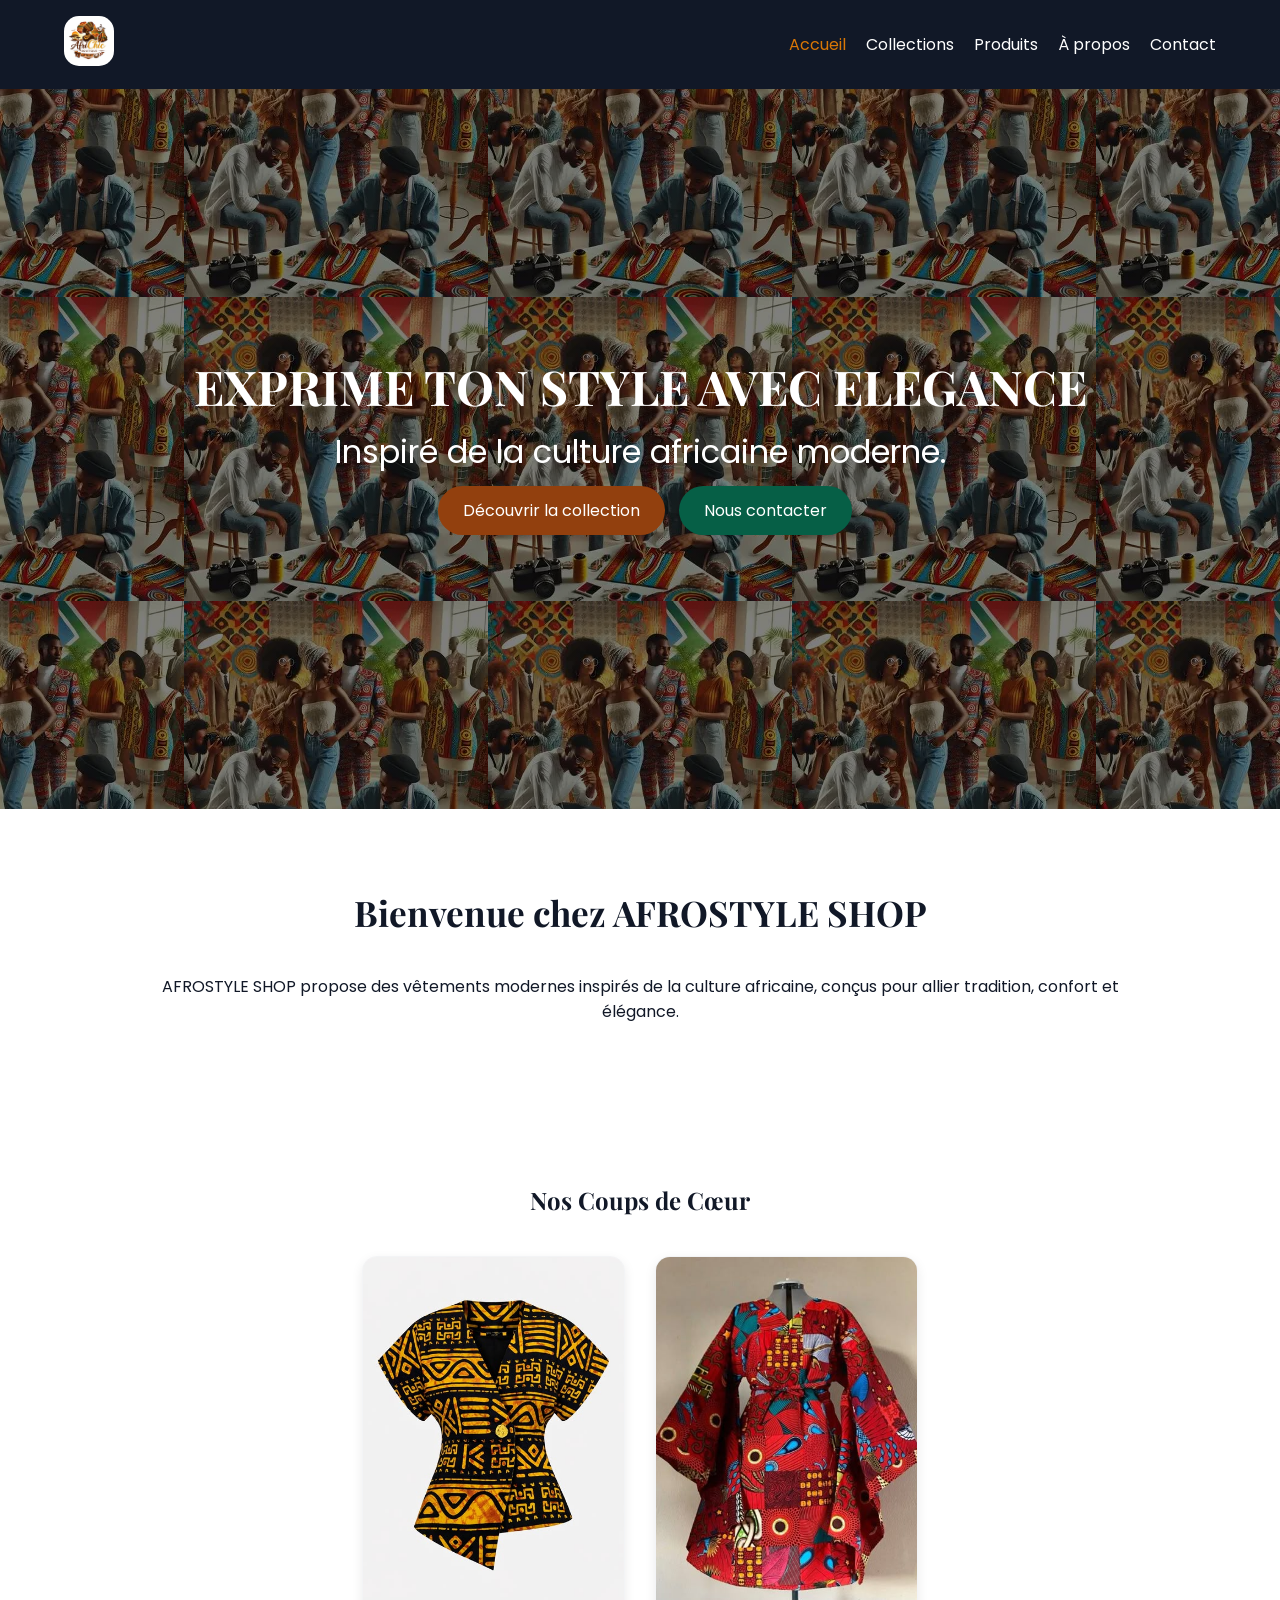
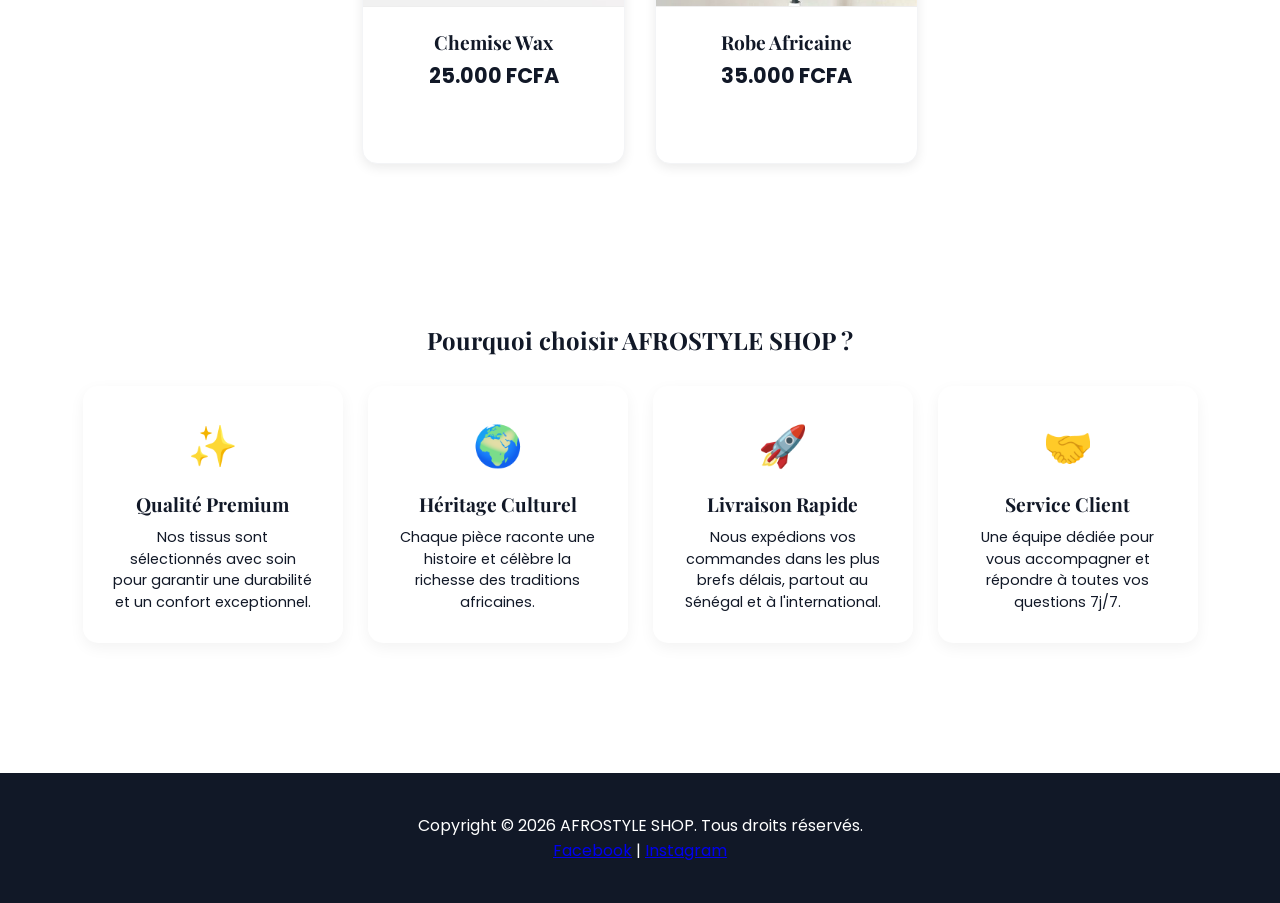
<file: index.html>
<!DOCTYPE html>
<html lang="fr">

<head>
    <meta charset="UTF-8">
    <meta name="viewport" content="width=device-width, initial-scale=1.0">
    <title>Accueil | AFROSTYLE SHOP</title>
    <link rel="stylesheet" href="css/style.css">
    <link
        href="https://fonts.googleapis.com/css2?family=Playfair+Display:wght@700&family=Poppins:wght@300;400;600&display=swap"
        rel="stylesheet">
</head>

<body>

    <header>
        <div class="logo">
            <img src="images/logo1.jpg" alt="AFROSTYLE SHOP Logo">
        </div>
        <nav>
            <ul>
                <li><a href="index.html" class="active">Accueil</a></li>
                <li><a href="collections.html">Collections</a></li>
                <li><a href="produits.html">Produits</a></li>
                <li><a href="about.html">À propos</a></li>
                <li><a href="contact.html">Contact</a></li>
            </ul>
        </nav>
    </header>

    <main>
        <section class="hero">
            <div class="hero-content">
                <h1>EXPRIME TON STYLE AVEC ELEGANCE</h1>
                <p>Inspiré de la culture africaine moderne.</p>
                <div class="hero-buttons">
                    <a href="collections.html" class="btn-primary">Découvrir la collection</a>
                    <a href="contact.html" class="btn-secondary">Nous contacter</a>
                </div>
            </div>
        </section>

        <section class="presentation">
            <h2>Bienvenue chez AFROSTYLE SHOP</h2>
            <p>
                AFROSTYLE SHOP propose des vêtements modernes inspirés de la culture africaine,
                conçus pour allier tradition, confort et élégance.
            </p>
        </section>

        <section class="featured-products">
            <h2 class="coup">Nos Coups de Cœur</h2>
            <div class="product-grid">
                <article class="product-card">
                    <img src="images/pepite.jpg" alt="Chemise Wax">
                    <h3>Chemise Wax</h3>
                    <p class="price">25.000 FCFA</p>
                    <a href="contact.html" class="btn-buy">Commander</a>
                </article>
                <article class="product-card">
                    <img src="images/robe-africaine.jpg" alt="Robe Africaine">
                    <h3>Robe Africaine</h3>
                    <p class="price">35.000 FCFA</p>
                    <a href="contact.html" class="btn-buy">Commander</a>
                </article>
            </div>
        </section>

        <section class="advantages">
            <h2 class="section-title">Pourquoi choisir AFROSTYLE SHOP ?</h2>

            <div class="advantages-grid">
                <div class="adv-card">
                    <div class="icon">✨</div>
                    <h3>Qualité Premium</h3>
                    <p>Nos tissus sont sélectionnés avec soin pour garantir une durabilité et un confort exceptionnel.
                    </p>
                </div>

                <div class="adv-card">
                    <div class="icon">🌍</div>
                    <h3>Héritage Culturel</h3>
                    <p>Chaque pièce raconte une histoire et célèbre la richesse des traditions africaines.</p>
                </div>

                <div class="adv-card">
                    <div class="icon">🚀</div>
                    <h3>Livraison Rapide</h3>
                    <p>Nous expédions vos commandes dans les plus brefs délais, partout au Sénégal et à l'international.
                    </p>
                </div>

                <div class="adv-card">
                    <div class="icon">🤝</div>
                    <h3>Service Client</h3>
                    <p>Une équipe dédiée pour vous accompagner et répondre à toutes vos questions 7j/7.</p>
                </div>
            </div>
        </section>
    </main>

    <footer>
        <div class="footer-content">
            <p>Copyright &copy; 2026 AFROSTYLE SHOP. Tous droits réservés.</p>
            <div class="social-links">
                <a href="#">Facebook</a> | <a href="#">Instagram</a>
            </div>
        </div>
    </footer>

</body>

</html>
</file>
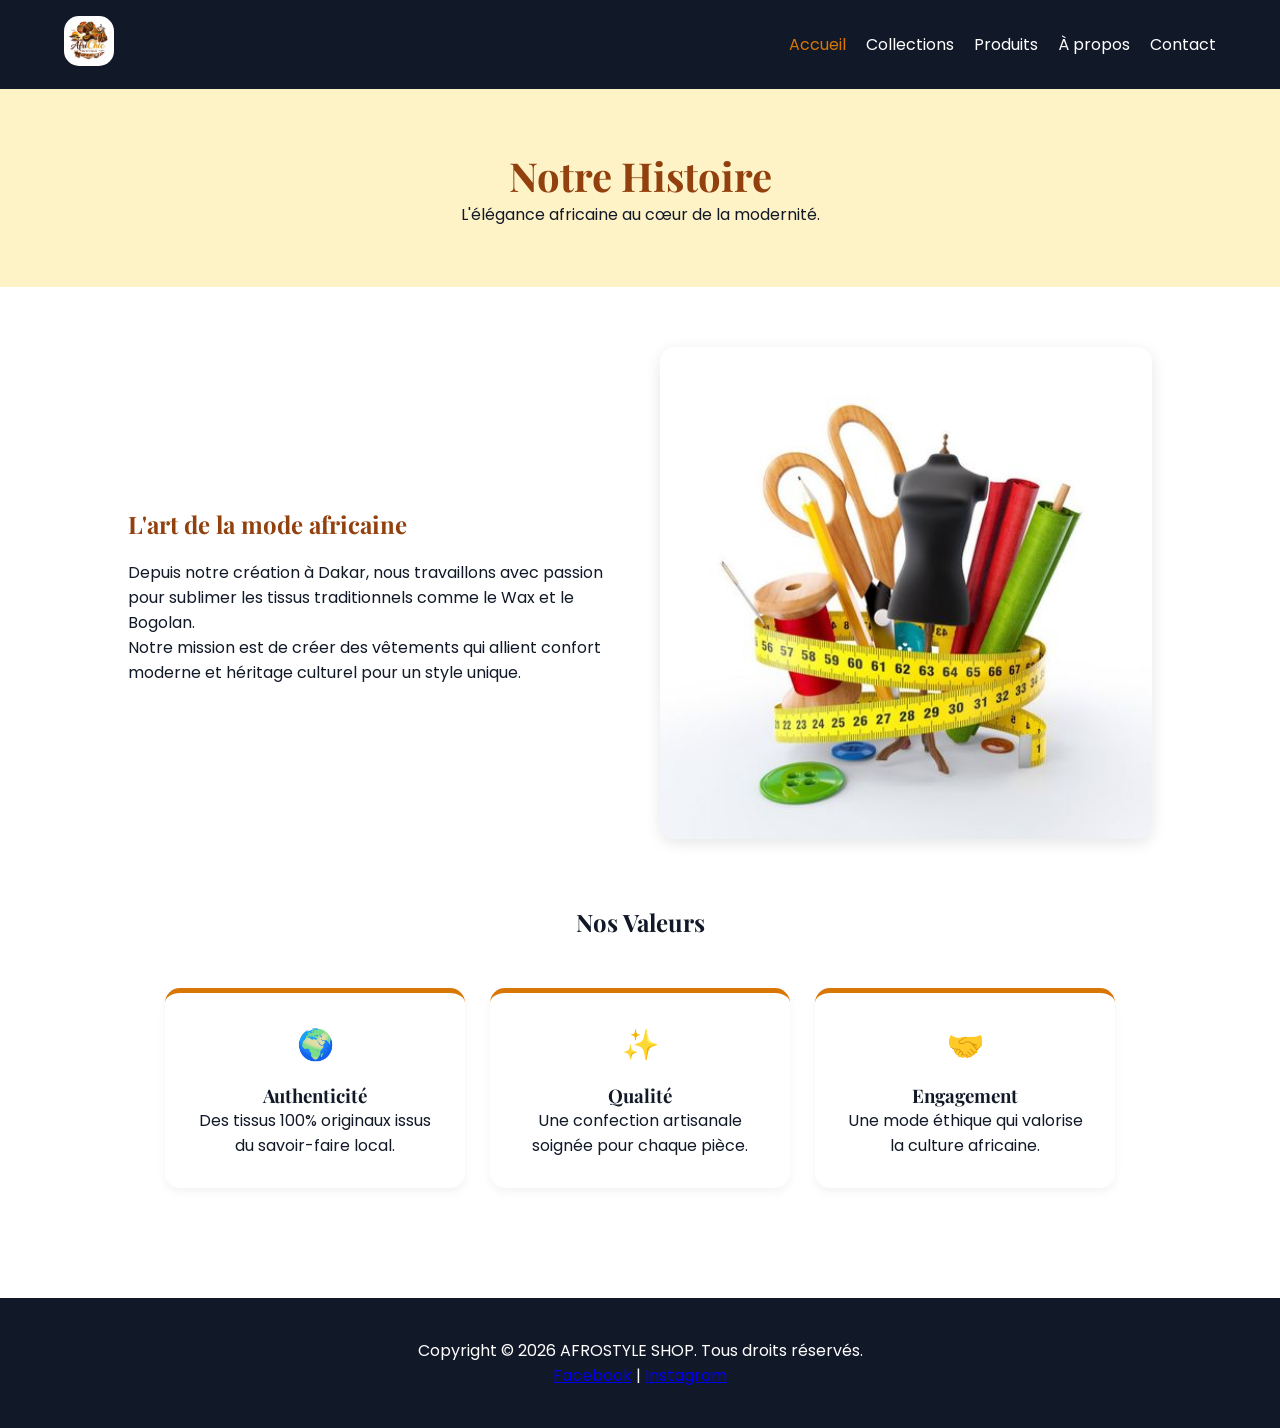
<file: about.html>
<!DOCTYPE html>
<html lang="fr">

<head>
    <meta charset="UTF-8">
    <meta name="viewport" content="width=device-width, initial-scale=1.0">
    <title>Accueil | AFROSTYLE SHOP</title>
    <link rel="stylesheet" href="css/style.css">
    <link
        href="https://fonts.googleapis.com/css2?family=Playfair+Display:wght@700&family=Poppins:wght@300;400;600&display=swap"
        rel="stylesheet">
</head>

<body>

    <header>
        <div class="logo">
            <img src="images/logo1.jpg" alt="AFROSTYLE SHOP Logo">
        </div>
        <nav>
            <ul>
                <li><a href="index.html" class="active">Accueil</a></li>
                <li><a href="collections.html">Collections</a></li>
                <li><a href="produits.html">Produits</a></li>
                <li><a href="about.html">À propos</a></li>
                <li><a href="contact.html">Contact</a></li>
            </ul>
        </nav>
    </header>

    <main>
        <section class="about-intro">
            <h1>Notre Histoire</h1>
            <p>L'élégance africaine au cœur de la modernité.</p>
        </section>

        <section class="about-flex-section">
            <div class="about-text">
                <h2>L'art de la mode africaine</h2>
                <p>Depuis notre création à Dakar, nous travaillons avec passion pour sublimer les tissus traditionnels
                    comme le Wax et le Bogolan.</p>
                <p>Notre mission est de créer des vêtements qui allient confort moderne et héritage culturel pour un
                    style unique.</p>
            </div>
            <div class="about-img">
                <img src="images/atelier2.jpg" alt="Atelier de couture">
            </div>
        </section>

        <section class="about-values">
            <h2 style="text-align: center; margin-bottom: 30px;">Nos Valeurs</h2>
            <div class="values-grid">

                <article class="value-card">
                    <div class="value-icon">🌍</div>
                    <h3>Authenticité</h3>
                    <p>Des tissus 100% originaux issus du savoir-faire local.</p>
                </article>

                <article class="value-card">
                    <div class="value-icon">✨</div>
                    <h3>Qualité</h3>
                    <p>Une confection artisanale soignée pour chaque pièce.</p>
                </article>

                <article class="value-card">
                    <div class="value-icon">🤝</div>
                    <h3>Engagement</h3>
                    <p>Une mode éthique qui valorise la culture africaine.</p>
                </article>

            </div>
        </section>
    </main>



    <footer>
        <div class="footer-content">
            <p>Copyright &copy; 2026 AFROSTYLE SHOP. Tous droits réservés.</p>
            <div class="social-links">
                <a href="#">Facebook</a> | <a href="#">Instagram</a>
            </div>
        </div>
    </footer>

</body>

</html>
</file>
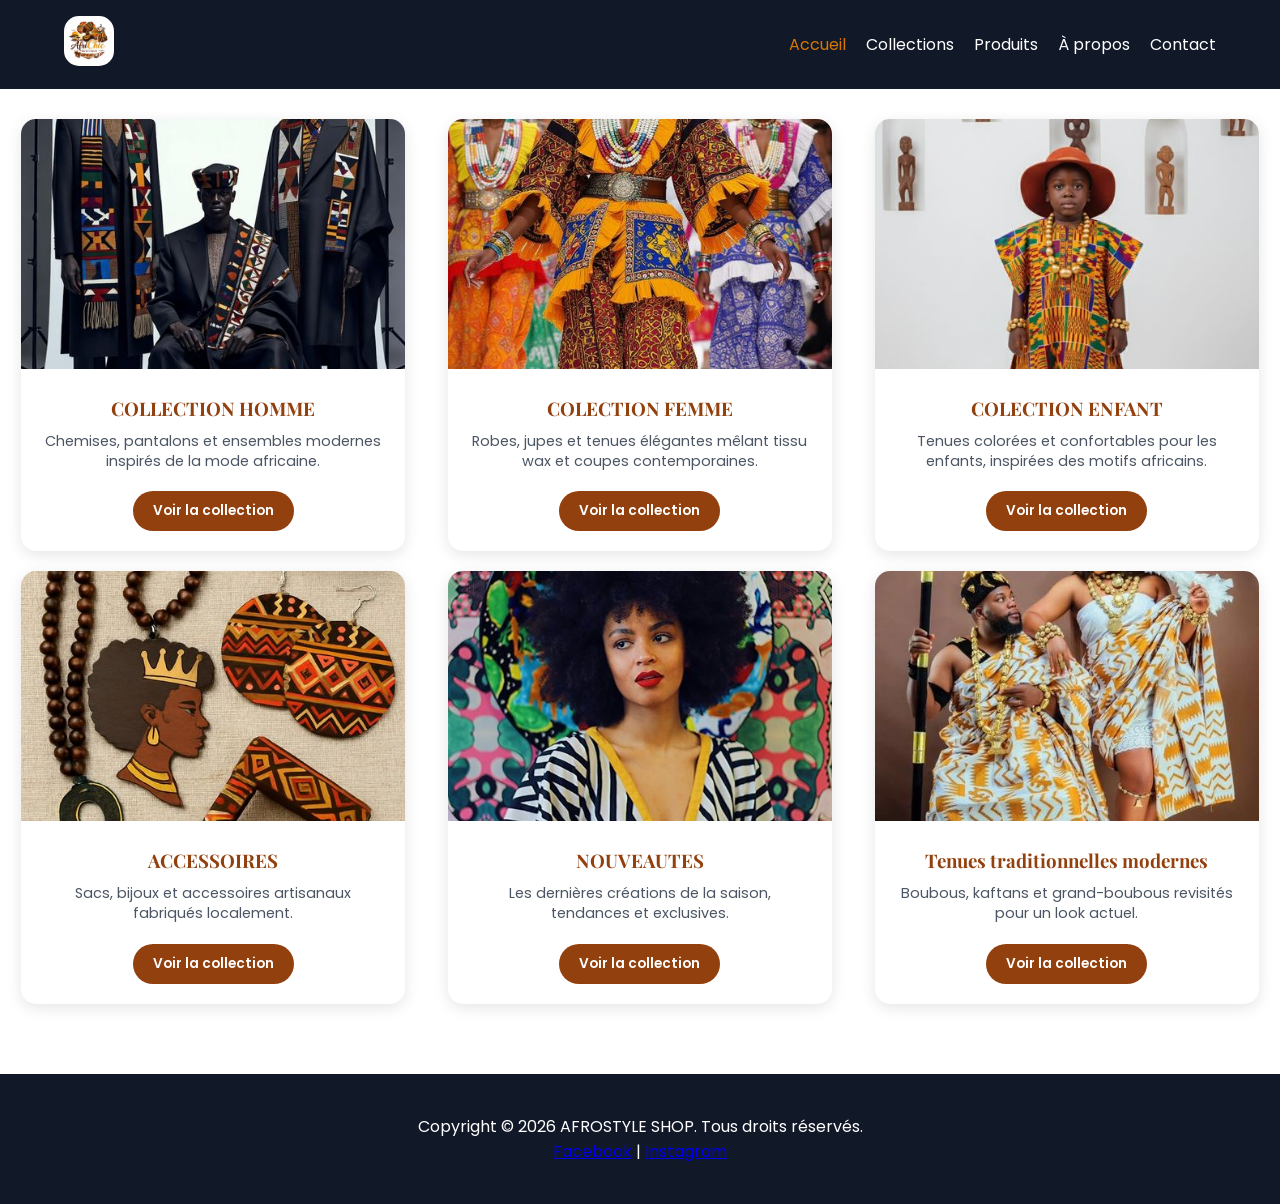
<file: collections.html>
<!DOCTYPE html>
<html lang="fr">

<head>
    <meta charset="UTF-8">
    <meta name="viewport" content="width=device-width, initial-scale=1.0">
    <title>Accueil | AFROSTYLE SHOP</title>
    <link rel="stylesheet" href="css/style.css">
    <link
        href="https://fonts.googleapis.com/css2?family=Playfair+Display:wght@700&family=Poppins:wght@300;400;600&display=swap"
        rel="stylesheet">
</head>

<body>

    <header>
        <div class="logo">
            <img src="images/logo1.jpg" alt="AFROSTYLE SHOP Logo">
        </div>
        <nav>
            <ul>
                <li><a href="index.html" class="active">Accueil</a></li>
                <li><a href="collections.html">Collections</a></li>
                <li><a href="produits.html">Produits</a></li>
                <li><a href="about.html">À propos</a></li>
                <li><a href="contact.html">Contact</a></li>
            </ul>
        </nav>
    </header>

    <main>
        <div class="collections-container">

            <article class="collection-card">
                <div class="collection-img-container">
                    <img src="images/collection-homme.jpg" alt="Nom de la collection">
                </div>
                <div class="collection-body">
                    <h3>COLLECTION HOMME</h3>
                    <p>Chemises, pantalons et ensembles modernes inspirés de la mode africaine.</p>
                    <a href="produits.html" class="btn-collection">Voir la collection</a>
                </div>
            </article>

            <article class="collection-card">
                <div class="collection-img-container">
                    <img src="images/collection-femme.jpg" alt="Nom de la collection">
                </div>
                <div class="collection-body">
                    <h3>COLECTION FEMME</h3>
                    <p>Robes, jupes et tenues élégantes mêlant tissu wax et coupes contemporaines.</p>
                    <a href="produits.html" class="btn-collection">Voir la collection</a>
                </div>
            </article>

            <article class="collection-card">
                <div class="collection-img-container">
                    <img src="images/collection-enfant.jpg" alt="Nom de la collection">
                </div>
                <div class="collection-body">
                    <h3>COLECTION ENFANT</h3>
                    <p>Tenues colorées et confortables pour les enfants, inspirées des motifs africains.</p>
                    <a href="produits.html" class="btn-collection">Voir la collection</a>


                </div>

            </article>

            <article class="collection-card">
                <div class="collection-img-container">
                    <img src="images/accessoire.jpg" alt="Nom de la collection">
                </div>
                <div class="collection-body">
                    <h3>ACCESSOIRES</h3>
                    <p>Sacs, bijoux et accessoires artisanaux fabriqués localement.</p>
                    <a href="produits.html" class="btn-collection">Voir la collection</a>
                </div>
            </article>

            <article class="collection-card">
                <div class="collection-img-container">
                    <img src="images/nouveautés.jpg" alt="Nom de la collection">
                </div>
                <div class="collection-body">
                    <h3>NOUVEAUTES</h3>
                    <p>Les dernières créations de la saison, tendances et exclusives.</p>
                    <a href="produits.html" class="btn-collection">Voir la collection</a>
                </div>
            </article>

            <article class="collection-card">
                <div class="collection-img-container">
                    <img src="images/moderne.jpg" alt="Nom de la collection">
                </div>
                <div class="collection-body">
                    <h3>Tenues traditionnelles modernes</h3>


                    <p>Boubous, kaftans et grand-boubous revisités pour un look actuel.</p>
                    <a href="produits.html" class="btn-collection">Voir la collection</a>
                </div>
            </article>

        </div>

    </main>































    <footer>
        <div class="footer-content">
            <p>Copyright &copy; 2026 AFROSTYLE SHOP. Tous droits réservés.</p>
            <div class="social-links">
                <a href="#">Facebook</a> | <a href="#">Instagram</a>
            </div>
        </div>
    </footer>

</body>

</html>
</file>
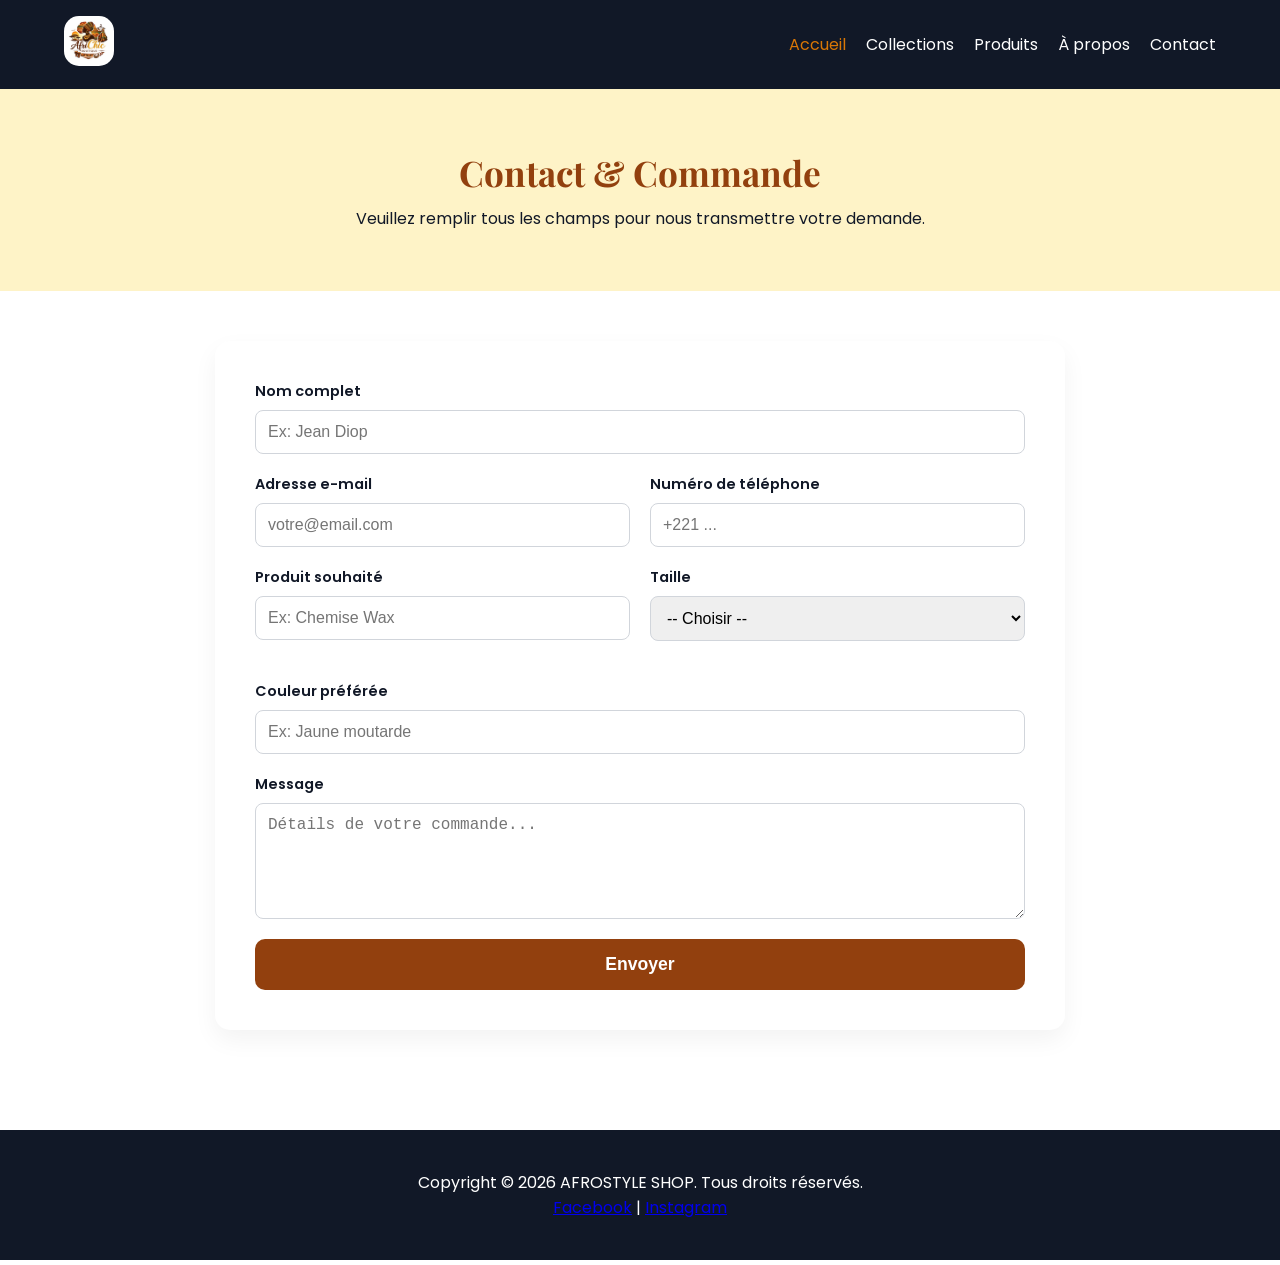
<file: contact.html>
<!DOCTYPE html>
<html lang="fr">

<head>
    <meta charset="UTF-8">
    <meta name="viewport" content="width=device-width, initial-scale=1.0">
    <title>Accueil | AFROSTYLE SHOP</title>
    <link rel="stylesheet" href="css/style.css">
    <link
        href="https://fonts.googleapis.com/css2?family=Playfair+Display:wght@700&family=Poppins:wght@300;400;600&display=swap"
        rel="stylesheet">
</head>

<body>

    <header>
        <div class="logo">
            <img src="images/logo1.jpg" alt="AFROSTYLE SHOP Logo">
        </div>
        <nav>
            <ul>
                <li><a href="index.html" class="active">Accueil</a></li>
                <li><a href="collections.html">Collections</a></li>
                <li><a href="produits.html">Produits</a></li>
                <li><a href="about.html">À propos</a></li>
                <li><a href="contact.html">Contact</a></li>
            </ul>
        </nav>
    </header>

    <main>
        <section class="contact-header">
            <h1>Contact & Commande</h1>
            <p>Veuillez remplir tous les champs pour nous transmettre votre demande.</p>
        </section>

        <section class="contact-container">
            <form action="#" method="POST" class="contact-form">

                <div class="form-group">
                    <label for="fullname">Nom complet</label>
                    <input type="text" id="fullname" name="fullname" required placeholder="Ex: Jean Diop">
                </div>

                <div class="form-row">
                    <div class="form-group">
                        <label for="email">Adresse e-mail</label>
                        <input type="email" id="email" name="email" required placeholder="votre@email.com">
                    </div>

                    <div class="form-group">
                        <label for="phone">Numéro de téléphone</label>
                        <input type="tel" id="phone" name="phone" required placeholder="+221 ...">
                    </div>
                </div>

                <div class="form-row">
                    <div class="form-group">
                        <label for="product">Produit souhaité</label>
                        <input type="text" id="product" name="product" required placeholder="Ex: Chemise Wax">
                    </div>

                    <div class="form-group">
                        <label for="size">Taille</label>
                        <select id="size" name="size" required>
                            <option value="">-- Choisir --</option>
                            <option value="S">S</option>
                            <option value="M">M</option>
                            <option value="L">L</option>
                            <option value="XL">XL</option>
                        </select>
                    </div>

                    <div class="form-group">
                        <label for="color">Couleur préférée</label>
                        <input type="text" id="color" name="color" required placeholder="Ex: Jaune moutarde">
                    </div>
                </div>

                <div class="form-group">
                    <label for="message">Message</label>
                    <textarea id="message" name="message" rows="5" required
                        placeholder="Détails de votre commande..."></textarea>
                </div>

                <button type="submit" class="btn-send">Envoyer</button>
            </form>
        </section>
    </main>





























    <footer>
        <div class="footer-content">
            <p>Copyright &copy; 2026 AFROSTYLE SHOP. Tous droits réservés.</p>
            <div class="social-links">
                <a href="#">Facebook</a> | <a href="#">Instagram</a>
            </div>
        </div>
    </footer>

</body>

</html>
</file>
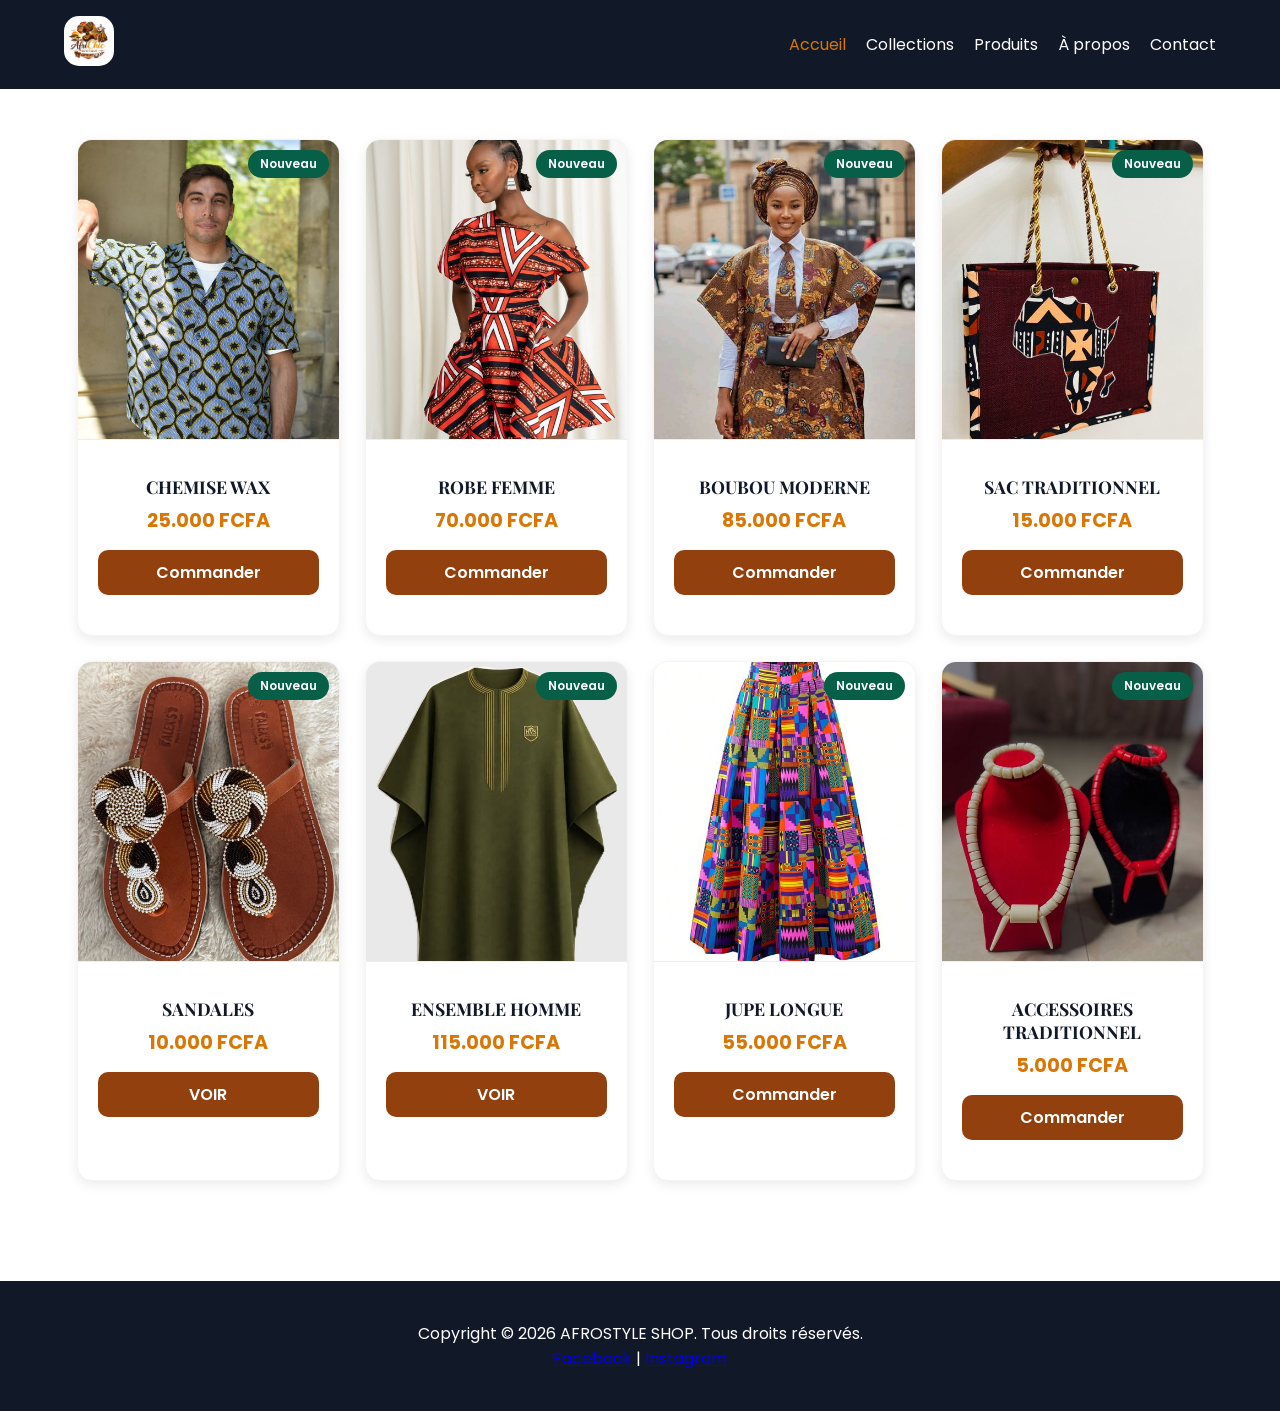
<file: produits.html>
<!DOCTYPE html>
<html lang="fr">

<head>
    <meta charset="UTF-8">
    <meta name="viewport" content="width=device-width, initial-scale=1.0">
    <title>Accueil | AFROSTYLE SHOP</title>
    <link rel="stylesheet" href="css/style.css">
    <link
        href="https://fonts.googleapis.com/css2?family=Playfair+Display:wght@700&family=Poppins:wght@300;400;600&display=swap"
        rel="stylesheet">
</head>

<body>

    <header>
        <div class="logo">
            <img src="images/logo1.jpg" alt="AFROSTYLE SHOP Logo">
        </div>
        <nav>
            <ul>
                <li><a href="index.html" class="active">Accueil</a></li>
                <li><a href="collections.html">Collections</a></li>
                <li><a href="produits.html">Produits</a></li>
                <li><a href="about.html">À propos</a></li>
                <li><a href="contact.html">Contact</a></li>
            </ul>
        </nav>
    </header>

    <main>
        <div class="products-container">

            <article class="product-card">
                <div class="product-img-container">
                    <img src="images/chemise.jpg" alt="Nom du Produit">
                    <span class="badge-new">Nouveau</span>
                </div>
                <div class="product-body">
                    <h3>CHEMISE WAX</h3>
                    <p class="product-price">25.000 FCFA</p>
                    <a href="contact.html" class="btn-order">Commander</a>
                </div>
            </article>
            <article class="product-card">
                <div class="product-img-container">
                    <img src="images/robe.jpg" alt="Nom du Produit">
                    <span class="badge-new">Nouveau</span>
                </div>
                <div class="product-body">
                    <h3>ROBE FEMME</h3>
                    <p class="product-price">70.000 FCFA</p>
                    <a href="contact.html" class="btn-order">Commander</a>
                </div>
            </article>

            <article class="product-card">
                <div class="product-img-container">
                    <img src="images/boubou-moderne.jpg" alt="Nom du Produit">
                    <span class="badge-new">Nouveau</span>
                </div>
                <div class="product-body">
                    <h3>BOUBOU MODERNE</h3>
                    <p class="product-price">85.000 FCFA</p>
                    <a href="contact.html" class="btn-order">Commander</a>
                </div>
            </article>
            <article class="product-card">
                <div class="product-img-container">
                    <img src="images/sac-traditionnel.jpg" alt="Nom du Produit">
                    <span class="badge-new">Nouveau</span>
                </div>
                <div class="product-body">
                    <h3>SAC TRADITIONNEL</h3>
                    <p class="product-price">15.000 FCFA</p>
                    <a href="contact.html" class="btn-order">Commander</a>
                </div>
            </article>

            <article class="product-card">
                <div class="product-img-container">
                    <img src="images/Sandales.jpg" alt="Nom du Produit">
                    <span class="badge-new">Nouveau</span>
                </div>
                <div class="product-body">
                    <h3>SANDALES</h3>
                    <p class="product-price">10.000 FCFA</p>
                    <a href="contact.html" class="btn-order">VOIR</a>
                </div>
            </article>

            <article class="product-card">
                <div class="product-img-container">
                    <img src="images/ensemble homme.jpg" alt="Nom du Produit">
                    <span class="badge-new">Nouveau</span>
                </div>
                <div class="product-body">
                    <h3>ENSEMBLE HOMME</h3>
                    <p class="product-price">115.000 FCFA</p>
                    <a href="contact.html" class="btn-order">VOIR</a>
                </div>
            </article>

            <article class="product-card">
                <div class="product-img-container">
                    <img src="images/jupe.jpg" alt="Nom du Produit">
                    <span class="badge-new">Nouveau</span>
                </div>
                <div class="product-body">
                    <h3>JUPE LONGUE</h3>
                    <p class="product-price">55.000 FCFA</p>
                    <a href="contact.html" class="btn-order">Commander</a>
                </div>
            </article>

            <article class="product-card">
                <div class="product-img-container">
                    <img src="images/accessoires-traditionnel.jpg" alt="Nom du Produit">
                    <span class="badge-new">Nouveau</span>
                </div>
                <div class="product-body">
                    <h3>ACCESSOIRES TRADITIONNEL</h3>
                    <p class="product-price">5.000 FCFA</p>
                    <a href="contact.html" class="btn-order">Commander</a>
                </div>
            </article>




        </div>
    </main>






























    <footer>
        <div class="footer-content">
            <p>Copyright &copy; 2026 AFROSTYLE SHOP. Tous droits réservés.</p>
            <div class="social-links">
                <a href="#">Facebook</a> | <a href="#">Instagram</a>
            </div>
        </div>
    </footer>

</body>

</html>
</file>
<file: css/style.css>
/* --- CONFIGURATION GÉNÉRALE --- */
:root {
    --primary-color: #92400E;
    /* Marron élégant */
    --secondary-color: #111827;
    /* Noir bleuté */
    --accent-color: #D97706;
    /* Orange/Ambre */
    --bg-light: #FEF3C7;
    /* Fond crème */
    --white: #FFFFFF;
    --green-elegant: #065F46;
}

* {
    margin: 0;
    padding: 0;
    box-sizing: border-box;
}

body {
    font-family: 'Poppins', sans-serif;
    color: var(--secondary-color);
    background-color: var(--white);
}

h1,
h2,
h3 {
    font-family: 'Playfair Display', serif;
}

/* --- HEADER & NAV --- */
header {
    background-color: var(--secondary-color);
    color: var(--white);
    padding: 1rem 5%;
    display: flex;
    justify-content: space-between;
    /* Flexbox pour séparer logo et nav */
    align-items: center;
    position: sticky;
    top: 0;
    z-index: 1000;
}

.logo img {
    height: 50px;
    border-radius: 30%;
}

nav ul {
    display: flex;
    list-style: none;
    gap: 20px;
}

nav a {
    color: var(--white);
    text-decoration: none;
    transition: 0.3s;
}

nav a:hover,
nav a.active {
    color: var(--accent-color);
}




.hero {
    background-image: linear-gradient(rgba(0, 0, 0, 0.5), rgba(0, 0, 0, 0.5)), url('../images/hero-fashion1.webp');
    background-size: auto;
    background-position: center;
    height: 80vh;
    display: flex;
    justify-content: center;
    align-items: center;
    text-align: center;
    color: var(--white);
}

.hero h1 {
    font-size: 3rem;
    margin-bottom: 10px;

}

.hero p {
    font-size: 2rem;

}

.btn-primary {
    background-color: var(--primary-color);
    color: white;
    padding: 12px 25px;
    border-radius: 30px;
    text-decoration: none;
    display: inline-block;
    margin: 10px;
}

.btn-secondary {
    background-color: var(--green-elegant);
    color: white;
    padding: 12px 25px;
    border-radius: 30px;
    text-decoration: none;
    display: inline-block;
}


.presentation {
    background-color: var(--light-bg);

    text-align: center;
    padding: 80px 10%;

}

.presentation h2 {
    color: var(--primary);

    font-size: 2.2rem;
    margin-bottom: 25px;
    position: relative;
    display: inline-block;
}


.presentation h2::after {
    content: "";
    display: block;
    width: 60px;
    height: 3px;
    background-color: var(--accent);

    margin: 10px auto 0;
}

.presentation-content {
    max-width: 800px;

    margin: 0 auto;

}

.presentation-content p {
    font-size: 1.2rem;
    line-height: 1.8;
    color: var(--secondary);

    font-weight: 300;

}


.featured-products {
    padding: 80px 5%;
    background-color: var(--white);
    align-items: center;
    justify-content: center;

}


.coup {
    align-items: center;
    justify-content: center;
    text-align: center;
}

.product-grid {
    display: flex;
    /* Active Flexbox */
    flex-wrap: wrap;
    /* Permet aux cartes de passer à la ligne sur mobile */
    justify-content: center;
    /* Centre les cartes horizontalement */
    gap: 30px;
    /* Espace régulier entre chaque carte */
    margin-top: 40px;
}

/* Style de la Carte Produit individuelle */
.product-card {
    background: var(--white);
    width: 280px;
    /* Largeur fixe pour garder une harmonie */
    border: 1px solid #f1f1f1;
    border-radius: 15px;
    /* Boutons et cartes arrondis selon la consigne */
    overflow: hidden;
    /* Pour que l'image ne dépasse pas des bords arrondis */
    box-shadow: 0 10px 20px rgba(0, 0, 0, 0.05);
    /* Ombre légère pour le relief */
    transition: transform 0.3s ease, box-shadow 0.3s ease;
    text-align: center;
    padding-bottom: 20px;
}

/* Effet au survol de la carte (Donne un aspect interactif) */
.product-card:hover {
    transform: translateY(-10px);
    /* La carte monte légèrement */
    box-shadow: 0 15px 30px rgba(146, 64, 14, 0.1);
    /* Ombre plus marquée */
}

/* Style de l'image du produit */
.product-card img {
    width: 100%;
    height: 350px;
    object-fit: cover;
    /* Très important : recadre l'image sans la déformer */
    border-bottom: 1px solid #eee;
}

/* Contenu textuel de la carte */
.product-card h3 {
    font-size: 1.2rem;
    margin: 15px 0 5px;
    color: var(--secondary);
    /* Noir bleuté #111827 */
}

.product-card .price {
    font-weight: 700;
    color: var(--accent);
    /* Couleur Ambre #D97706 pour le prix */
    font-size: 1.3rem;
    margin-bottom: 15px;
}

/* Bouton de commande dans la carte */
.btn-buy {
    display: inline-block;
    padding: 8px 20px;
    background-color: var(--primary);
    /* Marron #92400E */
    color: white;
    border-radius: 25px;
    text-decoration: none;
    font-size: 0.9rem;
    transition: background 0.3s;
}



.btn-buy:hover {
    background-color: var(--green);
    /* Change vers le vert élégant au survol */
}

/* --- SECTION AVANTAGES --- */
.advantages {
    background-color: var(--light-bg);
    /* Le fond crème #FEF3C7 */
    padding: 80px 5%;
}

.advantages-grid {
    display: flex;
    /* Active le mode Flexbox */
    flex-wrap: wrap;
    /* Permet de passer à la ligne si pas assez de place */
    justify-content: center;
    /* Centre les éléments horizontalement */
    gap: 25px;
    /* Espace entre les cartes */
    max-width: 1200px;
    margin: 0 auto;
}

.adv-card {
    background-color: var(--white);
    padding: 30px;
    border-radius: 15px;
    /* Respecte la consigne des bords arrondis */
    width: 260px;
    /* Largeur de chaque cellule de la grille */
    text-align: center;
    box-shadow: 0 5px 15px rgba(0, 0, 0, 0.05);
    transition: transform 0.3s ease;
}

.adv-card:hover {
    transform: translateY(-5px);
    /* Petit effet de soulèvement au survol */
}

.adv-card .icon {
    font-size: 2.5rem;
    margin-bottom: 15px;
    display: block;
}

.adv-card h3 {
    color: var(--green);
    /* Le vert élégant #065F46 */
    font-size: 1.2rem;
    margin-bottom: 10px;
}

.adv-card p {
    font-size: 0.9rem;
    color: var(--text-dark);
    line-height: 1.5;
}

.section-title {
    text-align: center;
    margin-bottom: 30px;
}

.collections-container {
    display: flex !important;
    flex-direction: row !important;
    /* Force l'alignement en ligne */
    flex-wrap: wrap !important;
    justify-content: space-around;
    width: 100%;
    margin-top: 30px;
}

.collection-card {
    flex: 0 1 30%;
    /* Force chaque carte à prendre environ 30% (soit 3 par ligne) */
    min-width: 280px;
    /* Empêche les cartes de devenir trop minuscules */
    margin-bottom: 20px;
}

/* --- LE STYLE DE LA CARTE --- */
.collection-card {
    background: #ffffff;
    width: 320px;
    /* Largeur d'une carte */
    border-radius: 15px;
    /* Bords arrondis selon consigne */
    overflow: hidden;
    /* Pour que l'image ne dépasse pas des bords arrondis */
    box-shadow: 0 4px 15px rgba(0, 0, 0, 0.1);
    display: flex;
    flex-direction: column;
    transition: transform 0.3s ease;

}

.collection-card:hover {
    transform: translateY(-5px);
    /* Petit effet au survol */
}

/* L'image de la collection */
.collection-img-container img {
    width: 100%;
    height: 250px;
    object-fit: cover;
    /* Recadre proprement l'image */
}

/* Le texte à l'intérieur de la carte */
.collection-body {
    padding: 20px;
    text-align: center;
}

.collection-body h3 {
    color: #92400E;
    /* Marron de ta charte graphique */
    margin-bottom: 10px;
    font-family: 'Playfair Display', serif;
}

.collection-body p {
    font-size: 0.9rem;
    color: #4B5563;
    margin-bottom: 20px;
    line-height: 1.4;
}

/* Le bouton spécifique à la collection */
.btn-collection {
    display: inline-block;
    padding: 10px 20px;
    background-color: #92400E;
    color: white;
    text-decoration: none;
    border-radius: 25px;
    /* Bouton arrondi */
    font-size: 0.85rem;
    font-weight: 600;
}

.btn-collection:hover {
    background-color: #D97706;
    /* Changement de couleur au survol */
}



.products-container {
    display: flex;
    flex-wrap: wrap;
    justify-content: center;
    gap: 25px;
    padding: 50px 5%;
    flex-direction: row;
}

.product-card {
    background: #ffffff;
    width: calc(25% - 25px);
    /* 4 produits par ligne sur PC */
    min-width: 250px;
    /* Sécurité pour le responsive */
    border-radius: 15px;
    overflow: hidden;
    box-shadow: 0 4px 12px rgba(0, 0, 0, 0.08);
    transition: 0.3s;
    border: 1px solid #f3f4f6;
}

.product-card:hover {
    transform: scale(1.02);
    box-shadow: 0 8px 20px rgba(146, 64, 14, 0.15);
}

.product-img-container {
    position: relative;
    height: 300px;
}

.product-img-container img {
    width: 100%;
    height: 100%;
    object-fit: cover;
}

/* Badge "Nouveau" ou "Promo" */
.badge-new {
    position: absolute;
    top: 10px;
    right: 10px;
    background: #065F46;
    /* Ton vert élégant */
    color: white;
    padding: 5px 12px;
    border-radius: 20px;
    font-size: 0.75rem;
    font-weight: 600;
}

.product-body {
    padding: 20px;
    text-align: center;
}

.product-body h3 {
    font-size: 1.1rem;
    color: #111827;
    margin-bottom: 8px;
}

.product-price {
    color: #D97706;
    /* Ton orange de prix */
    font-weight: 700;
    font-size: 1.2rem;
    margin-bottom: 15px;
}

.btn-order {
    display: block;
    background: #92400E;
    /* Marron principal */
    color: white;
    text-decoration: none;
    padding: 10px;
    border-radius: 10px;
    font-weight: 600;
    transition: 0.3s;
}

.btn-order:hover {
    background: #111827;
    /* Noir au survol */
}




.about-intro {
    background-color: #FEF3C7;
    /* Fond crème */
    text-align: center;
    padding: 60px 5%;
}

.about-intro h1 {
    color: #92400E;
    /* Marron principal */
    font-size: 2.5rem;
}


.about-flex-section {
    display: flex;
    flex-wrap: wrap;
    align-items: center;
    justify-content: center;
    gap: 40px;
    padding: 60px 10%;
}

.about-text {
    flex: 1;
    min-width: 300px;
}

.about-text h2 {
    color: #92400E;
    margin-bottom: 20px;
}

.about-img {
    flex: 1;
    min-width: 300px;
}

.about-img img {
    width: 100%;
    border-radius: 15px;
    /* Arrondi conforme */
    box-shadow: 0 4px 15px rgba(0, 0, 0, 0.1);
}


.values-grid {
    display: flex;
    flex-wrap: wrap;
    justify-content: center;
    gap: 25px;
    padding: 20px 5% 60px;
}

.value-card {
    background: #ffffff;
    width: 300px;
    padding: 30px;
    text-align: center;
    border-radius: 15px;
    box-shadow: 0 4px 10px rgba(0, 0, 0, 0.05);
    border-top: 5px solid #D97706;
}


.value-icon {
    font-size: 30px;
    margin-bottom: 15px;
}


.contact-header {
    background-color: #FEF3C7;
    /* Fond crème */
    padding: 60px 5%;
    text-align: center;
}

.contact-header h1 {
    color: #92400E;
    /* Marron */
    font-size: 2.2rem;
    margin-bottom: 10px;
}

.contact-container {
    padding: 50px 5%;
    display: flex;
    justify-content: center;
}

.contact-form {
    background: #FFFFFF;
    width: 100%;
    max-width: 850px;
    padding: 40px;
    border-radius: 15px;
    box-shadow: 0 10px 25px rgba(0, 0, 0, 0.05);
}

/* Organisation des lignes du formulaire */
.form-row {
    display: flex;
    gap: 20px;
    flex-wrap: wrap;
    /* Important pour le mobile */
}

.form-group {
    margin-bottom: 20px;
    flex: 1;
    min-width: 250px;
    /* Force l'alignement côte à côte sur PC */
    display: flex;
    flex-direction: column;
}

.form-group label {
    font-weight: 600;
    margin-bottom: 8px;
    font-size: 0.9rem;
}

.form-group input,
.form-group select,
.form-group textarea {
    padding: 12px;
    border: 1px solid #D1D5DB;
    border-radius: 8px;
    font-size: 1rem;
    width: 100%;
}

/* Effet au clic (Focus) */
.form-group input:focus,
.form-group textarea:focus {
    outline: none;
    border-color: #92400E;
    box-shadow: 0 0 0 3px rgba(146, 64, 14, 0.1);
}

/* Le bouton d'envoi */
.btn-send {
    display: block;
    width: 100%;
    background-color: #92400E;
    color: white;
    padding: 15px;
    border: none;
    border-radius: 10px;
    font-size: 1.1rem;
    font-weight: 700;
    cursor: pointer;
    transition: background 0.3s ease;
    margin-top: 10px;
}

.btn-send:hover {
    background-color: #D97706;
    /* Orange au survol */
}



@media (max-width: 768px) {

    /* 1. Grilles : on passe tout sur une seule colonne */
    .collections-container,
    .products-container,
    .container-grid,
    .form-row {
        flex-direction: column !important;
        align-items: center;
    }

    /* 2. Cartes : elles prennent presque toute la largeur */
    .collection-card,
    .product-card,
    .value-card {
        width: 90% !important;
        min-width: unset !important;
    }

    /* 3. Texte : on réduit un peu la taille des titres */
    h1 {
        font-size: 1.8rem !important;
    }

    /* 4. Menu : assure-toi qu'il ne déborde pas */
    nav ul {
        display: flex;
        flex-direction: column;
        text-align: center;
        gap: 10px;
    }
}

footer {
    background-color: var(--secondary-color);
    color: var(--white);
    text-align: center;
    padding: 40px 5%;
    margin-top: 50px;
}
</file>
